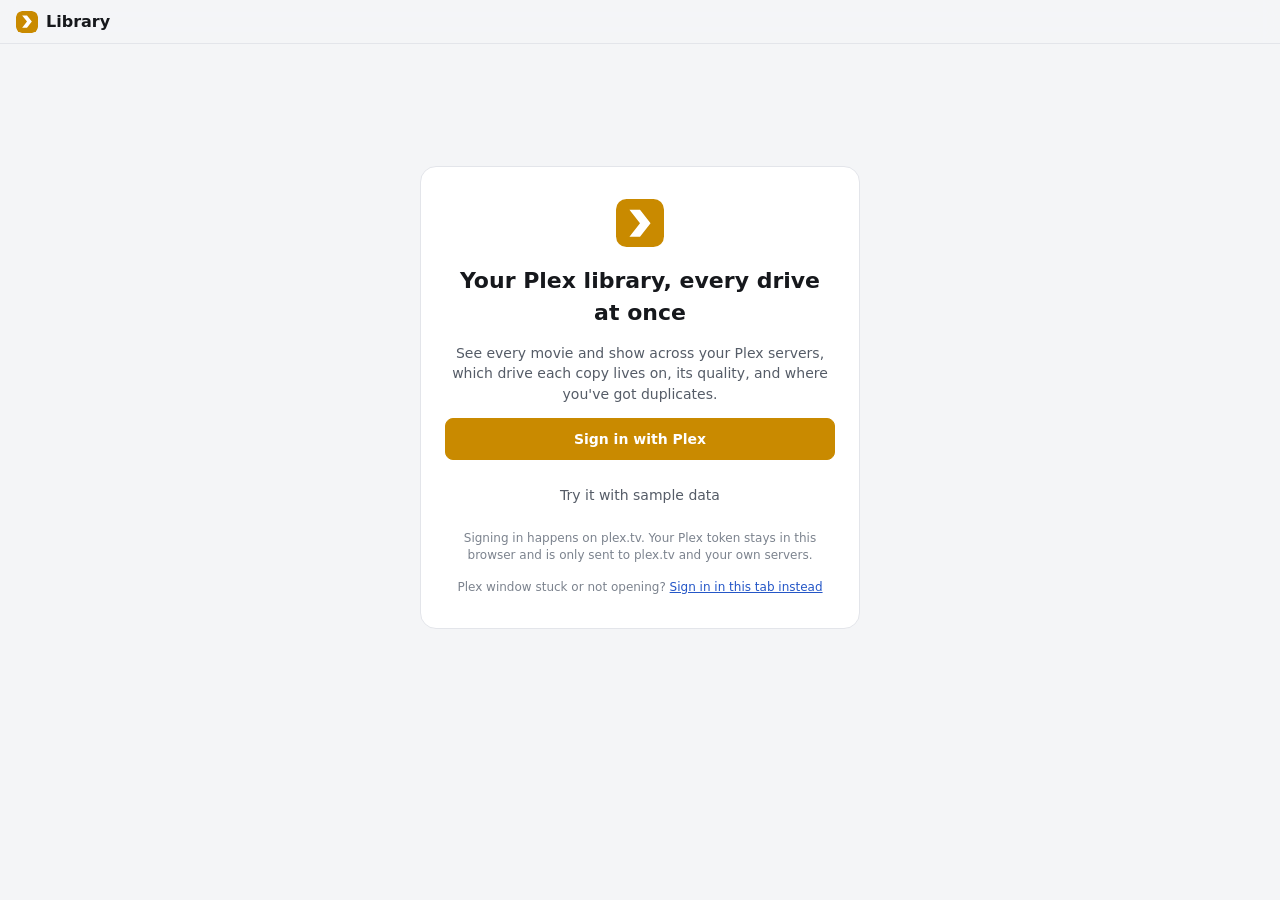
<file: index.html>
<!doctype html>
<html lang="en">
<head>
  <meta charset="utf-8">
  <meta name="viewport" content="width=device-width, initial-scale=1, viewport-fit=cover">
  <meta name="color-scheme" content="dark light">
  <meta name="referrer" content="no-referrer">
  <title>Plex Library Dashboard</title>
  <link rel="icon" href="data:image/svg+xml,%3Csvg xmlns='http://www.w3.org/2000/svg' viewBox='0 0 32 32'%3E%3Crect width='32' height='32' rx='7' fill='%23e5a00d'/%3E%3Cpath d='M9 7h7l7 9-7 9H9l7-9z' fill='%23111'/%3E%3C/svg%3E">
  <link rel="stylesheet" href="css/styles.css">
</head>
<body>
  <header class="top">
    <div class="brand"><span class="logo" aria-hidden="true"></span><span>Library</span></div>
    <input id="search" type="search" placeholder="Search movies and shows" autocomplete="off" hidden>
    <div class="top-right">
      <span id="sync" class="sync" aria-live="polite"></span>
      <button id="jobs-btn" class="btn" hidden title="Moves and quarantines">Jobs</button>
      <button id="refresh" class="btn" hidden title="Rescan your Plex servers">Rescan</button>
      <button id="account" class="btn ghost" hidden></button>
    </div>
  </header>

  <main id="app">
    <section id="login" class="login" hidden>
      <div class="login-card">
        <span class="logo big" aria-hidden="true"></span>
        <h1>Your Plex library, every drive at once</h1>
        <p>See every movie and show across your Plex servers, which drive each copy lives on, its quality, and where you've got duplicates.</p>
        <button id="signin" class="btn primary">Sign in with Plex</button>
        <button id="demo" class="btn ghost">Try it with sample data</button>
        <p class="fine">Signing in happens on plex.tv. Your Plex token stays in this browser and is only sent to plex.tv and your own servers.</p>
        <p id="login-status" class="fine" aria-live="polite" hidden></p>
        <p class="fine">Plex window stuck or not opening? <a href="#" id="signin-tab">Sign in in this tab instead</a></p>
        <p id="login-error" class="error" role="alert" hidden></p>
      </div>
    </section>

    <section id="library" hidden>
      <div id="banner" class="banner" hidden></div>
      <div id="tip" class="banner tip" hidden></div>
      <div id="ripcard" class="ripcard" hidden></div>
      <div id="torcard" class="ripcard torcard" hidden></div>
      <div id="stats" class="stats"></div>
      <div id="locations" class="locations"></div>
      <nav class="tabs" role="tablist">
        <button role="tab" data-tab="movies" aria-selected="true">Movies</button>
        <button role="tab" data-tab="shows" aria-selected="false">Shows</button>
      </nav>
      <div class="toolbar">
        <div id="chips" class="chips"></div>
        <div class="selects">
          <select id="loc" aria-label="Filter by drive"></select>
          <select id="sort" aria-label="Sort">
            <option value="title">Title</option>
            <option value="size">Largest first</option>
            <option value="extra">Most space in duplicates</option>
            <option value="added">Recently added</option>
            <option value="year">Newest release</option>
          </select>
        </div>
      </div>
      <p id="count" class="count"></p>
      <div id="grid" class="grid"></div>
    </section>
  </main>

  <dialog id="detail" class="detail"><div id="detail-body"></div></dialog>
  <dialog id="confirm" class="detail confirm"><div id="confirm-body"></div></dialog>
  <dialog id="jobs" class="detail"><div id="jobs-body"></div></dialog>
  <dialog id="match" class="detail"><div id="match-body"></div></dialog>
  <dialog id="compress" class="detail confirm"><div id="compress-body"></div></dialog>

  <script type="module" src="js/app.js"></script>
</body>
</html>
</file>
<file: css/styles.css>
:root {
  --bg: #0f1216; --panel: #171b21; --card: #1d222a; --raised: #252b35; --line: #2b313b; --line-strong: #3a414d;
  --fg: #e8eaed; --fg2: #a3a9b3; --fg3: #737a85;
  --accent: #e5a00d; --accent-ink: #1a1203; --link: #7aa7ff;
  --k4: #b69cff; --k4-bg: #2a2240; --hd: #7aa7ff; --hd-bg: #1b2a44; --sd: #f0b35a; --sd-bg: #3a2a12;
  --src: #cfd3da; --src-bg: #2b313b; --hdr: #5fd4b0; --hdr-bg: #133a30; --dup: #ff8a80; --dup-bg: #43201e;
  --ok: #5fd08a; --warn: #f0b35a; --bad: #ff8a80;
  --radius: 10px; --shadow: 0 10px 30px rgba(0, 0, 0, .35);
  color-scheme: dark;
}
@media (prefers-color-scheme: light) {
  :root:not([data-theme="dark"]) {
    --bg: #f4f5f7; --panel: #ffffff; --card: #ffffff; --raised: #f0f1f4; --line: #e3e5ea; --line-strong: #cfd3da;
    --fg: #16181c; --fg2: #555c67; --fg3: #7c838e;
    --accent: #c98a00; --accent-ink: #ffffff; --link: #2456c7;
    --k4: #5b3fc4; --k4-bg: #ece7ff; --hd: #2456c7; --hd-bg: #e4ecfb; --sd: #8a5a00; --sd-bg: #fbeed4;
    --src: #3d434d; --src-bg: #eceef2; --hdr: #0d7a5c; --hdr-bg: #dcf4ec; --dup: #b3261e; --dup-bg: #fbe3e1;
    --ok: #1e8a4c; --warn: #9a6200; --bad: #b3261e; --shadow: 0 10px 30px rgba(0, 0, 0, .12);
    color-scheme: light;
  }
}
* { box-sizing: border-box; }
[hidden] { display: none !important; }
html, body { margin: 0; background: var(--bg); color: var(--fg); font: 14px/1.45 system-ui, -apple-system, "Segoe UI", Roboto, sans-serif; }
button, input, select { font: inherit; color: inherit; }

.top { position: sticky; top: 0; z-index: 5; display: flex; align-items: center; gap: 12px; padding: 10px 16px; padding-top: max(10px, env(safe-area-inset-top));
  background: color-mix(in srgb, var(--bg) 88%, transparent); backdrop-filter: blur(10px); border-bottom: 1px solid var(--line); }
.brand { display: flex; align-items: center; gap: 8px; font-weight: 600; font-size: 16px; white-space: nowrap; }
.logo { width: 22px; height: 22px; border-radius: 6px; background: var(--accent);
  mask: url("data:image/svg+xml,%3Csvg xmlns='http://www.w3.org/2000/svg' viewBox='0 0 32 32'%3E%3Crect width='32' height='32' rx='7'/%3E%3C/svg%3E"); position: relative; }
.logo::after { content: ""; position: absolute; inset: 0; background: var(--accent-ink); clip-path: polygon(28% 22%, 50% 22%, 72% 50%, 50% 78%, 28% 78%, 50% 50%); }
.logo.big { width: 48px; height: 48px; }
#search { flex: 1; min-width: 0; max-width: 480px; height: 36px; padding: 0 12px; border-radius: 8px; border: 1px solid var(--line); background: var(--panel); }
#search:focus, select:focus-visible, .btn:focus-visible, .card:focus-visible { outline: 2px solid var(--accent); outline-offset: 1px; }
.top-right { margin-left: auto; display: flex; align-items: center; gap: 8px; }
.sync { color: var(--fg3); font-size: 12px; white-space: nowrap; max-width: 36vw; overflow: hidden; text-overflow: ellipsis; }
.btn { height: 34px; padding: 0 14px; border-radius: 8px; border: 1px solid var(--line-strong); background: var(--panel); cursor: pointer; white-space: nowrap; }
.btn:hover { background: var(--raised); }
.btn.primary { background: var(--accent); color: var(--accent-ink); border-color: var(--accent); font-weight: 600; }
.btn.primary:hover { filter: brightness(1.08); }
.btn.ghost { background: transparent; border-color: transparent; color: var(--fg2); }
.btn.ghost:hover { background: var(--raised); color: var(--fg); }
.btn.small { height: 28px; padding: 0 10px; font-size: 12px; }

main { max-width: 1400px; margin: 0 auto; padding: 16px; padding-bottom: max(40px, env(safe-area-inset-bottom)); }

.login { min-height: 75vh; display: grid; place-items: center; }
.login-card { max-width: 440px; text-align: center; display: grid; gap: 14px; justify-items: center; padding: 32px 24px; background: var(--panel); border: 1px solid var(--line); border-radius: 16px; }
.login-card h1 { font-size: 22px; margin: 4px 0 0; }
.login-card p { margin: 0; color: var(--fg2); }
.login-card .btn { width: 100%; height: 42px; }
.fine { font-size: 12px; color: var(--fg3) !important; }
.fine a { color: var(--link); }
.error { color: var(--bad) !important; }

.banner { padding: 10px 14px; border-radius: var(--radius); background: var(--sd-bg); color: var(--sd); margin-bottom: 12px; }
.banner.tip { background: var(--hd-bg); color: var(--fg); font-size: 13px; padding: 6px 10px 6px 14px; display: flex; gap: 8px; align-items: flex-start; }
.banner.tip details { flex: 1; min-width: 0; }
.banner.tip summary { cursor: pointer; color: var(--hd); font-weight: 600; padding: 2px 0; }
.banner.tip .x { background: none; border: 0; color: var(--fg3); font-size: 18px; line-height: 1; cursor: pointer; padding: 2px 4px; }
.banner.tip .x:hover { color: var(--fg); }
.banner.tip ul { margin: 6px 0; padding-left: 20px; display: grid; gap: 4px; }
.banner.tip p { margin: 6px 0; }
.banner.tip code { font: 12px ui-monospace, Consolas, monospace; background: var(--bg); padding: 0 4px; border-radius: 4px; }
.stats { display: grid; grid-template-columns: repeat(auto-fit, minmax(140px, 1fr)); gap: 10px; margin-bottom: 12px; }
.stat { background: var(--panel); border: 1px solid var(--line); border-radius: var(--radius); padding: 10px 14px; }
.stat span { color: var(--fg3); font-size: 12px; }
.stat b { display: block; font-size: 20px; font-weight: 600; }

.locations { display: grid; grid-template-columns: repeat(auto-fill, minmax(220px, 1fr)); gap: 10px; margin-bottom: 16px; }
.loc { text-align: left; background: var(--panel); border: 1px solid var(--line); border-radius: var(--radius); padding: 10px 12px; cursor: pointer; }
.loc:hover { border-color: var(--line-strong); }
.loc.on { border-color: var(--accent); }
.loc .m { color: var(--fg3); font-size: 12px; display: flex; gap: 6px; align-items: center; }
.loc .d { font-weight: 600; margin: 2px 0; overflow: hidden; text-overflow: ellipsis; white-space: nowrap; }
.loc .s { color: var(--fg2); font-size: 12px; }
.dot { width: 7px; height: 7px; border-radius: 50%; background: var(--ok); display: inline-block; }
.dot.off { background: var(--warn); }
.bar { height: 5px; border-radius: 3px; background: var(--line); margin-top: 8px; overflow: hidden; }
.bar > i { display: block; height: 100%; background: var(--accent); }

.tabs { display: flex; gap: 4px; border-bottom: 1px solid var(--line); margin-bottom: 12px; }
.tabs button { background: none; border: 0; padding: 10px 14px; cursor: pointer; color: var(--fg2); border-bottom: 2px solid transparent; font-weight: 600; }
.tabs button[aria-selected="true"] { color: var(--fg); border-bottom-color: var(--accent); }
.toolbar { display: flex; flex-wrap: wrap; gap: 10px; align-items: center; justify-content: space-between; margin-bottom: 8px; }
.chips { display: flex; flex-wrap: wrap; gap: 6px; }
.chip { height: 30px; padding: 0 12px; border-radius: 999px; border: 1px solid var(--line-strong); background: transparent; color: var(--fg2); cursor: pointer; font-size: 13px; }
.chip:hover { color: var(--fg); }
.chip.on { background: var(--accent); border-color: var(--accent); color: var(--accent-ink); font-weight: 600; }
.chip em { font-style: normal; opacity: .7; margin-left: 4px; }
.selects { display: flex; gap: 8px; }
select { height: 32px; border-radius: 8px; border: 1px solid var(--line-strong); background: var(--panel); padding: 0 8px; max-width: 220px; }
.count { color: var(--fg3); font-size: 12px; margin: 0 0 10px; }

.grid { display: grid; grid-template-columns: repeat(auto-fill, minmax(150px, 1fr)); gap: 16px 14px; }
.card { background: none; border: 0; padding: 0; text-align: left; cursor: pointer; border-radius: var(--radius); }
.poster { position: relative; isolation: isolate; aspect-ratio: 2 / 3; border-radius: var(--radius); overflow: hidden; background: var(--card); border: 1px solid var(--line); transition: transform .12s ease, box-shadow .12s ease; }
.card:hover .poster { transform: translateY(-3px); box-shadow: var(--shadow); border-color: var(--line-strong); }
.poster img { width: 100%; height: 100%; object-fit: cover; display: block; }
.ph { position: absolute; inset: 0; display: grid; place-items: center; padding: 12px; text-align: center; font-weight: 600; color: var(--fg2); background: linear-gradient(160deg, var(--raised), var(--card)); }
.corner { position: absolute; top: 6px; right: 6px; display: flex; flex-direction: column; gap: 4px; align-items: flex-end; }
.card h3 { font-size: 13px; font-weight: 600; margin: 8px 0 2px; overflow: hidden; text-overflow: ellipsis; white-space: nowrap; }
.card .sub { color: var(--fg3); font-size: 12px; }
.badges { display: flex; flex-wrap: wrap; gap: 4px; margin-top: 5px; }
.b { font-size: 11px; font-weight: 600; padding: 1px 6px; border-radius: 5px; background: var(--src-bg); color: var(--src); white-space: nowrap; }
.b.k4 { background: var(--k4-bg); color: var(--k4); } .b.hd { background: var(--hd-bg); color: var(--hd); } .b.sd { background: var(--sd-bg); color: var(--sd); }
.b.hdr { background: var(--hdr-bg); color: var(--hdr); } .b.dup { background: var(--dup-bg); color: var(--dup); } .b.ok { background: var(--hdr-bg); color: var(--ok); }
.corner .b { box-shadow: 0 1px 4px rgba(0, 0, 0, .4); }
.empty { grid-column: 1 / -1; text-align: center; color: var(--fg3); padding: 40px 0; }

.detail { width: min(920px, 100vw - 24px); max-height: min(88vh, 900px); padding: 0; border: 1px solid var(--line-strong); border-radius: 14px; background: var(--panel); color: var(--fg); box-shadow: var(--shadow); }
.detail::backdrop { background: rgba(0, 0, 0, .55); }
.dh { display: flex; gap: 16px; padding: 18px; border-bottom: 1px solid var(--line); position: sticky; top: 0; background: var(--panel); z-index: 1; }
.dh .poster { width: 88px; flex: none; }
.dh h2 { margin: 0; font-size: 20px; }
.dh .sub { color: var(--fg2); margin-top: 2px; }
.dh .x { margin-left: auto; align-self: flex-start; }
.db { padding: 6px 18px 18px; }
.ver { border: 1px solid var(--line); border-radius: var(--radius); padding: 12px 14px; margin-top: 12px; background: var(--card); }
.ver.best { border-color: color-mix(in srgb, var(--ok) 50%, var(--line)); }
.ver .row1 { display: flex; flex-wrap: wrap; gap: 6px; align-items: center; }
.ver .row1 .size { margin-left: auto; font-weight: 600; font-size: 15px; }
.facts { display: grid; grid-template-columns: repeat(auto-fit, minmax(150px, 1fr)); gap: 6px 16px; margin: 10px 0 8px; font-size: 13px; }
.facts span { color: var(--fg3); display: block; font-size: 11px; text-transform: uppercase; letter-spacing: .04em; }
.path { display: flex; gap: 8px; align-items: center; font: 12px/1.4 ui-monospace, Consolas, monospace; color: var(--fg2); background: var(--bg); border-radius: 6px; padding: 6px 8px; }
.path code { flex: 1; min-width: 0; overflow-wrap: anywhere; }
.note { color: var(--fg3); font-size: 12px; margin-top: 14px; }
.save { margin-top: 14px; padding: 10px 14px; border-radius: var(--radius); background: var(--raised); display: flex; justify-content: space-between; gap: 10px; flex-wrap: wrap; }
table.seasons { width: 100%; border-collapse: collapse; margin-top: 10px; font-size: 13px; }
.seasons th, .seasons td { text-align: left; padding: 8px 6px; border-bottom: 1px solid var(--line); vertical-align: top; }
.seasons th { color: var(--fg3); font-weight: 500; font-size: 12px; }
.seasons td.n, .seasons th.n { text-align: right; white-space: nowrap; }
details.dupeps { margin-top: 14px; }
details.dupeps summary { cursor: pointer; font-weight: 600; }

.btn.danger { border-color: color-mix(in srgb, var(--bad) 55%, var(--line-strong)); color: var(--bad); }
.btn.danger:hover { background: var(--dup-bg); }
.btn.danger.solid { background: var(--bad); border-color: var(--bad); color: #fff; font-weight: 600; }
.btn[disabled] { opacity: .55; cursor: default; }
.actions { display: flex; flex-wrap: wrap; gap: 8px; align-items: center; margin-top: 10px; }
.pill { font-size: 12px; font-weight: 600; padding: 2px 8px; border-radius: 999px; background: var(--src-bg); color: var(--src); white-space: nowrap; }
.pill.queued { background: var(--sd-bg); color: var(--sd); } .pill.run { background: var(--hd-bg); color: var(--hd); }
.pill.done { background: var(--hdr-bg); color: var(--ok); } .pill.fail { background: var(--dup-bg); color: var(--bad); }
.confirm { width: min(620px, 100vw - 24px); }
.confirm ul { list-style: none; padding: 0; margin: 12px 0; display: grid; gap: 8px; }
.confirm li { border: 1px solid var(--line); border-radius: 8px; padding: 8px 10px; background: var(--card); font-size: 13px; }
.confirm li code { display: block; color: var(--fg2); font: 12px/1.4 ui-monospace, Consolas, monospace; overflow-wrap: anywhere; margin-top: 4px; }
.confirm .warn { color: var(--warn); }
.foot { display: flex; justify-content: flex-end; gap: 8px; margin-top: 14px; flex-wrap: wrap; }
.jobrow { display: grid; grid-template-columns: auto 1fr auto; gap: 10px; align-items: center; padding: 10px 0; border-bottom: 1px solid var(--line); }
.jobrow .t { font-weight: 600; } .jobrow .m { color: var(--fg3); font-size: 12px; overflow-wrap: anywhere; }
#jobs-btn .count { margin-left: 6px; background: var(--accent); color: var(--accent-ink); border-radius: 999px; padding: 0 7px; font-size: 12px; font-weight: 700; }

.msearch { display: flex; gap: 8px; flex-wrap: wrap; margin: 12px 0; }
.msearch input { height: 34px; border-radius: 8px; border: 1px solid var(--line-strong); background: var(--bg); padding: 0 10px; }
.msearch input[name="title"] { flex: 1; min-width: 160px; } .msearch input[name="year"] { width: 90px; }
.mresult { display: grid; grid-template-columns: 60px 1fr auto; gap: 12px; align-items: center; padding: 10px 0; border-bottom: 1px solid var(--line); }
.mresult img, .mresult .noimg { width: 60px; aspect-ratio: 2 / 3; object-fit: cover; border-radius: 6px; background: var(--card); border: 1px solid var(--line); }
.mresult .t { font-weight: 600; } .mresult .m { color: var(--fg3); font-size: 12px; }
.mitems { display: grid; gap: 4px; margin: 6px 0 4px; font-size: 13px; }
.mitems label { display: flex; gap: 8px; align-items: baseline; } .mitems code { color: var(--fg2); font-size: 12px; overflow-wrap: anywhere; }
.dh .hbtns { margin-left: auto; display: flex; gap: 6px; align-self: flex-start; }

/* Compress */
.cstat { margin-top: 10px; padding: 8px 10px; border-radius: 8px; background: var(--raised); font-size: 13px; }
.cstat .crow { display: flex; gap: 8px; align-items: center; flex-wrap: wrap; }
.cstat .bar, .jobrow .bar { margin-top: 6px; }
.cstat .fine { margin-top: 4px; }
h3.ch { font-size: 13px; text-transform: uppercase; letter-spacing: .04em; color: var(--fg3); margin: 16px 0 6px; }
.presets { display: grid; gap: 6px; }
.preset { display: grid; grid-template-columns: auto 1fr; gap: 10px; align-items: start; padding: 8px 10px; border: 1px solid var(--line); border-radius: 8px; background: var(--card); cursor: pointer; }
.preset.on { border-color: var(--accent); }
.preset.off { opacity: .5; cursor: default; }
.preset input { margin-top: 3px; }
.preset .t { font-weight: 600; display: flex; gap: 6px; align-items: center; flex-wrap: wrap; }
.preset .m { color: var(--fg2); font-size: 12px; }
.opts { display: grid; gap: 6px; font-size: 13px; }
.opts label { display: flex; gap: 8px; align-items: baseline; }
.opts .fine { display: inline; }
.cest { margin-top: 14px; padding: 10px 12px; border-radius: 8px; background: var(--hdr-bg); color: var(--fg); font-size: 13px; }
.cest.error { background: var(--dup-bg); }

/* MakeMKV rip in progress */
.ripcard { border: 1px solid var(--line-strong); border-left: 4px solid var(--accent); border-radius: var(--radius); background: var(--panel); padding: 10px 14px; margin-bottom: 12px; font-size: 13px; }
.ripcard .rhead { display: flex; gap: 8px; align-items: center; flex-wrap: wrap; }
.ripcard .bar { margin: 8px 0 4px; }
.ripcard .fine { overflow-wrap: anywhere; }
.ripcard .actions { margin-top: 6px; }
.ripauto { display: flex; gap: 6px; align-items: center; font-size: 13px; cursor: pointer; }
.ripin { height: 28px; min-width: 220px; flex: 1; border-radius: 6px; border: 1px solid var(--line-strong); background: var(--bg); padding: 0 8px; font-size: 12px; }

/* Helpers and _TO_DELETE in Jobs */
.liverow { display: flex; gap: 10px; align-items: center; justify-content: space-between; flex-wrap: wrap; padding: 8px 0; border-bottom: 1px solid var(--line); font-size: 13px; }
.liverow .fine { display: block; }
.liverow.capsrow { padding-top: 0; margin-top: -4px; }
.whichpc { margin-top: 10px; padding: 6px 12px; border-radius: 8px; background: var(--hdr-bg); }
.whichpc .liverow { border-bottom: 0; padding: 4px 0; }
.whichpc .liverow .fine { display: inline; }
button.stat { text-align: left; cursor: pointer; font: inherit; color: inherit; }
button.stat:hover { border-color: var(--line-strong); }
.tbatch { display: flex; gap: 8px; align-items: flex-start; }
.tbatch input { margin-top: 3px; }

/* Show seasons */
.seasons { display: grid; gap: 8px; margin-top: 12px; }
.season { border: 1px solid var(--line); border-radius: var(--radius); padding: 10px 12px; background: var(--card); }
.season .shead { display: flex; gap: 10px; align-items: baseline; flex-wrap: wrap; }
.season .shead span, .season .sfacts { color: var(--fg2); font-size: 12px; }
.season .sfacts { margin-top: 3px; overflow-wrap: anywhere; }
.season .actions { margin-top: 8px; }
.showjobs { display: grid; gap: 6px; margin-top: 8px; }
.showjobs .cstat { margin-top: 0; }
details.dupeps h4 { display: flex; gap: 8px; align-items: center; flex-wrap: wrap; margin: 14px 0 0; }

/* Finished-job messages */
.notifyrow { display: flex; gap: 8px; align-items: center; flex-wrap: wrap; margin-top: 4px; }
#toasts { position: fixed; right: 16px; bottom: max(16px, env(safe-area-inset-bottom)); z-index: 50; display: grid; gap: 8px; width: min(380px, calc(100vw - 32px)); }
.toast { background: var(--raised); border: 1px solid var(--line-strong); border-left: 4px solid var(--accent); border-radius: 10px; padding: 10px 12px; box-shadow: var(--shadow); cursor: pointer; font-size: 13px; }
.toast b { display: block; margin-bottom: 2px; }
.toast span { color: var(--fg2); }

@media (max-width: 640px) {
  .top { flex-wrap: wrap; }
  #search { order: 3; flex-basis: 100%; max-width: none; }
  .top-right { flex-wrap: wrap; }
  .sync { order: 5; flex-basis: 100%; max-width: none; white-space: normal; font-size: 12px; }
  .sync:empty { display: none; }
  .grid { grid-template-columns: repeat(auto-fill, minmax(104px, 1fr)); gap: 12px 10px; }
  .card h3 { font-size: 12px; }
  .locations { grid-template-columns: 1fr 1fr; }
  .selects { width: 100%; } .selects select { flex: 1; max-width: none; }
  .detail { width: 100vw; max-width: 100vw; max-height: 92vh; margin: auto 0 0; border-radius: 14px 14px 0 0; }
  .dh .poster { width: 64px; }
  .seasons .hide-sm { display: none; }
}

/* Jobs: loading / failed / last updated line */
.jobload { display: flex; align-items: center; justify-content: space-between; gap: 10px; padding: 10px 12px; margin-bottom: 10px; border-radius: 8px; background: var(--raised); color: var(--fg2); font-size: 13px; }
.jobload > span:not(.spin) { flex: 1; }
.jobload.warn { background: var(--dup-bg); color: var(--fg); }
.jobload.fine { background: none; padding: 0 2px; color: var(--fg3); font-size: 12px; }
.spin { flex: none; width: 16px; height: 16px; border-radius: 50%; border: 2px solid var(--line-strong); border-top-color: var(--accent); animation: spin .8s linear infinite; }
@keyframes spin { to { transform: rotate(360deg); } }
@media (prefers-reduced-motion: reduce) { .spin { animation-duration: 2.4s; } }
/* qBittorrent card (same frame as the rip card) */
.torcard { border-left-color: var(--hd); }
.torcard .tor { margin-top: 8px; }
.torcard .trow { display: flex; justify-content: space-between; gap: 10px; }
.torcard .tname { overflow-wrap: anywhere; font-weight: 500; }
.torcard .bar { margin: 4px 0 2px; }
.torsep { border: 0; border-top: 1px solid var(--line); margin: 10px 0; }
</file>
<file: plex-library-dashboard/css/styles.css>
:root {
  --bg: #0f1216; --panel: #171b21; --card: #1d222a; --raised: #252b35; --line: #2b313b; --line-strong: #3a414d;
  --fg: #e8eaed; --fg2: #a3a9b3; --fg3: #737a85;
  --accent: #e5a00d; --accent-ink: #1a1203; --link: #7aa7ff;
  --k4: #b69cff; --k4-bg: #2a2240; --hd: #7aa7ff; --hd-bg: #1b2a44; --sd: #f0b35a; --sd-bg: #3a2a12;
  --src: #cfd3da; --src-bg: #2b313b; --hdr: #5fd4b0; --hdr-bg: #133a30; --dup: #ff8a80; --dup-bg: #43201e;
  --ok: #5fd08a; --warn: #f0b35a; --bad: #ff8a80;
  --radius: 10px; --shadow: 0 10px 30px rgba(0, 0, 0, .35);
  color-scheme: dark;
}
@media (prefers-color-scheme: light) {
  :root:not([data-theme="dark"]) {
    --bg: #f4f5f7; --panel: #ffffff; --card: #ffffff; --raised: #f0f1f4; --line: #e3e5ea; --line-strong: #cfd3da;
    --fg: #16181c; --fg2: #555c67; --fg3: #7c838e;
    --accent: #c98a00; --accent-ink: #ffffff; --link: #2456c7;
    --k4: #5b3fc4; --k4-bg: #ece7ff; --hd: #2456c7; --hd-bg: #e4ecfb; --sd: #8a5a00; --sd-bg: #fbeed4;
    --src: #3d434d; --src-bg: #eceef2; --hdr: #0d7a5c; --hdr-bg: #dcf4ec; --dup: #b3261e; --dup-bg: #fbe3e1;
    --ok: #1e8a4c; --warn: #9a6200; --bad: #b3261e; --shadow: 0 10px 30px rgba(0, 0, 0, .12);
    color-scheme: light;
  }
}
* { box-sizing: border-box; }
[hidden] { display: none !important; }
html, body { margin: 0; background: var(--bg); color: var(--fg); font: 14px/1.45 system-ui, -apple-system, "Segoe UI", Roboto, sans-serif; }
button, input, select { font: inherit; color: inherit; }

.top { position: sticky; top: 0; z-index: 5; display: flex; align-items: center; gap: 12px; padding: 10px 16px; padding-top: max(10px, env(safe-area-inset-top));
  background: color-mix(in srgb, var(--bg) 88%, transparent); backdrop-filter: blur(10px); border-bottom: 1px solid var(--line); }
.brand { display: flex; align-items: center; gap: 8px; font-weight: 600; font-size: 16px; white-space: nowrap; }
.logo { width: 22px; height: 22px; border-radius: 6px; background: var(--accent);
  mask: url("data:image/svg+xml,%3Csvg xmlns='http://www.w3.org/2000/svg' viewBox='0 0 32 32'%3E%3Crect width='32' height='32' rx='7'/%3E%3C/svg%3E"); position: relative; }
.logo::after { content: ""; position: absolute; inset: 0; background: var(--accent-ink); clip-path: polygon(28% 22%, 50% 22%, 72% 50%, 50% 78%, 28% 78%, 50% 50%); }
.logo.big { width: 48px; height: 48px; }
#search { flex: 1; min-width: 0; max-width: 480px; height: 36px; padding: 0 12px; border-radius: 8px; border: 1px solid var(--line); background: var(--panel); }
#search:focus, select:focus-visible, .btn:focus-visible, .card:focus-visible { outline: 2px solid var(--accent); outline-offset: 1px; }
.top-right { margin-left: auto; display: flex; align-items: center; gap: 8px; }
.sync { color: var(--fg3); font-size: 12px; white-space: nowrap; max-width: 36vw; overflow: hidden; text-overflow: ellipsis; }
.btn { height: 34px; padding: 0 14px; border-radius: 8px; border: 1px solid var(--line-strong); background: var(--panel); cursor: pointer; white-space: nowrap; }
.btn:hover { background: var(--raised); }
.btn.primary { background: var(--accent); color: var(--accent-ink); border-color: var(--accent); font-weight: 600; }
.btn.primary:hover { filter: brightness(1.08); }
.btn.ghost { background: transparent; border-color: transparent; color: var(--fg2); }
.btn.ghost:hover { background: var(--raised); color: var(--fg); }
.btn.small { height: 28px; padding: 0 10px; font-size: 12px; }

main { max-width: 1400px; margin: 0 auto; padding: 16px; padding-bottom: max(40px, env(safe-area-inset-bottom)); }

.login { min-height: 75vh; display: grid; place-items: center; }
.login-card { max-width: 440px; text-align: center; display: grid; gap: 14px; justify-items: center; padding: 32px 24px; background: var(--panel); border: 1px solid var(--line); border-radius: 16px; }
.login-card h1 { font-size: 22px; margin: 4px 0 0; }
.login-card p { margin: 0; color: var(--fg2); }
.login-card .btn { width: 100%; height: 42px; }
.fine { font-size: 12px; color: var(--fg3) !important; }
.fine a { color: var(--link); }
.error { color: var(--bad) !important; }

.banner { padding: 10px 14px; border-radius: var(--radius); background: var(--sd-bg); color: var(--sd); margin-bottom: 12px; }
.stats { display: grid; grid-template-columns: repeat(auto-fit, minmax(140px, 1fr)); gap: 10px; margin-bottom: 12px; }
.stat { background: var(--panel); border: 1px solid var(--line); border-radius: var(--radius); padding: 10px 14px; }
.stat span { color: var(--fg3); font-size: 12px; }
.stat b { display: block; font-size: 20px; font-weight: 600; }

.locations { display: grid; grid-template-columns: repeat(auto-fill, minmax(220px, 1fr)); gap: 10px; margin-bottom: 16px; }
.loc { text-align: left; background: var(--panel); border: 1px solid var(--line); border-radius: var(--radius); padding: 10px 12px; cursor: pointer; }
.loc:hover { border-color: var(--line-strong); }
.loc.on { border-color: var(--accent); }
.loc .m { color: var(--fg3); font-size: 12px; display: flex; gap: 6px; align-items: center; }
.loc .d { font-weight: 600; margin: 2px 0; overflow: hidden; text-overflow: ellipsis; white-space: nowrap; }
.loc .s { color: var(--fg2); font-size: 12px; }
.dot { width: 7px; height: 7px; border-radius: 50%; background: var(--ok); display: inline-block; }
.dot.off { background: var(--warn); }
.bar { height: 5px; border-radius: 3px; background: var(--line); margin-top: 8px; overflow: hidden; }
.bar > i { display: block; height: 100%; background: var(--accent); }

.tabs { display: flex; gap: 4px; border-bottom: 1px solid var(--line); margin-bottom: 12px; }
.tabs button { background: none; border: 0; padding: 10px 14px; cursor: pointer; color: var(--fg2); border-bottom: 2px solid transparent; font-weight: 600; }
.tabs button[aria-selected="true"] { color: var(--fg); border-bottom-color: var(--accent); }
.toolbar { display: flex; flex-wrap: wrap; gap: 10px; align-items: center; justify-content: space-between; margin-bottom: 8px; }
.chips { display: flex; flex-wrap: wrap; gap: 6px; }
.chip { height: 30px; padding: 0 12px; border-radius: 999px; border: 1px solid var(--line-strong); background: transparent; color: var(--fg2); cursor: pointer; font-size: 13px; }
.chip:hover { color: var(--fg); }
.chip.on { background: var(--accent); border-color: var(--accent); color: var(--accent-ink); font-weight: 600; }
.chip em { font-style: normal; opacity: .7; margin-left: 4px; }
.selects { display: flex; gap: 8px; }
select { height: 32px; border-radius: 8px; border: 1px solid var(--line-strong); background: var(--panel); padding: 0 8px; max-width: 220px; }
.count { color: var(--fg3); font-size: 12px; margin: 0 0 10px; }

.grid { display: grid; grid-template-columns: repeat(auto-fill, minmax(150px, 1fr)); gap: 16px 14px; }
.card { background: none; border: 0; padding: 0; text-align: left; cursor: pointer; border-radius: var(--radius); }
.poster { position: relative; isolation: isolate; aspect-ratio: 2 / 3; border-radius: var(--radius); overflow: hidden; background: var(--card); border: 1px solid var(--line); transition: transform .12s ease, box-shadow .12s ease; }
.card:hover .poster { transform: translateY(-3px); box-shadow: var(--shadow); border-color: var(--line-strong); }
.poster img { width: 100%; height: 100%; object-fit: cover; display: block; }
.ph { position: absolute; inset: 0; display: grid; place-items: center; padding: 12px; text-align: center; font-weight: 600; color: var(--fg2); background: linear-gradient(160deg, var(--raised), var(--card)); }
.corner { position: absolute; top: 6px; right: 6px; display: flex; flex-direction: column; gap: 4px; align-items: flex-end; }
.card h3 { font-size: 13px; font-weight: 600; margin: 8px 0 2px; overflow: hidden; text-overflow: ellipsis; white-space: nowrap; }
.card .sub { color: var(--fg3); font-size: 12px; }
.badges { display: flex; flex-wrap: wrap; gap: 4px; margin-top: 5px; }
.b { font-size: 11px; font-weight: 600; padding: 1px 6px; border-radius: 5px; background: var(--src-bg); color: var(--src); white-space: nowrap; }
.b.k4 { background: var(--k4-bg); color: var(--k4); } .b.hd { background: var(--hd-bg); color: var(--hd); } .b.sd { background: var(--sd-bg); color: var(--sd); }
.b.hdr { background: var(--hdr-bg); color: var(--hdr); } .b.dup { background: var(--dup-bg); color: var(--dup); } .b.ok { background: var(--hdr-bg); color: var(--ok); }
.corner .b { box-shadow: 0 1px 4px rgba(0, 0, 0, .4); }
.empty { grid-column: 1 / -1; text-align: center; color: var(--fg3); padding: 40px 0; }

.detail { width: min(920px, 100vw - 24px); max-height: min(88vh, 900px); padding: 0; border: 1px solid var(--line-strong); border-radius: 14px; background: var(--panel); color: var(--fg); box-shadow: var(--shadow); }
.detail::backdrop { background: rgba(0, 0, 0, .55); }
.dh { display: flex; gap: 16px; padding: 18px; border-bottom: 1px solid var(--line); position: sticky; top: 0; background: var(--panel); z-index: 1; }
.dh .poster { width: 88px; flex: none; }
.dh h2 { margin: 0; font-size: 20px; }
.dh .sub { color: var(--fg2); margin-top: 2px; }
.dh .x { margin-left: auto; align-self: flex-start; }
.db { padding: 6px 18px 18px; }
.ver { border: 1px solid var(--line); border-radius: var(--radius); padding: 12px 14px; margin-top: 12px; background: var(--card); }
.ver.best { border-color: color-mix(in srgb, var(--ok) 50%, var(--line)); }
.ver .row1 { display: flex; flex-wrap: wrap; gap: 6px; align-items: center; }
.ver .row1 .size { margin-left: auto; font-weight: 600; font-size: 15px; }
.facts { display: grid; grid-template-columns: repeat(auto-fit, minmax(150px, 1fr)); gap: 6px 16px; margin: 10px 0 8px; font-size: 13px; }
.facts span { color: var(--fg3); display: block; font-size: 11px; text-transform: uppercase; letter-spacing: .04em; }
.path { display: flex; gap: 8px; align-items: center; font: 12px/1.4 ui-monospace, Consolas, monospace; color: var(--fg2); background: var(--bg); border-radius: 6px; padding: 6px 8px; }
.path code { flex: 1; min-width: 0; overflow-wrap: anywhere; }
.note { color: var(--fg3); font-size: 12px; margin-top: 14px; }
.save { margin-top: 14px; padding: 10px 14px; border-radius: var(--radius); background: var(--raised); display: flex; justify-content: space-between; gap: 10px; flex-wrap: wrap; }
table.seasons { width: 100%; border-collapse: collapse; margin-top: 10px; font-size: 13px; }
.seasons th, .seasons td { text-align: left; padding: 8px 6px; border-bottom: 1px solid var(--line); vertical-align: top; }
.seasons th { color: var(--fg3); font-weight: 500; font-size: 12px; }
.seasons td.n, .seasons th.n { text-align: right; white-space: nowrap; }
details.dupeps { margin-top: 14px; }
details.dupeps summary { cursor: pointer; font-weight: 600; }

.btn.danger { border-color: color-mix(in srgb, var(--bad) 55%, var(--line-strong)); color: var(--bad); }
.btn.danger:hover { background: var(--dup-bg); }
.btn.danger.solid { background: var(--bad); border-color: var(--bad); color: #fff; font-weight: 600; }
.btn[disabled] { opacity: .55; cursor: default; }
.actions { display: flex; flex-wrap: wrap; gap: 8px; align-items: center; margin-top: 10px; }
.pill { font-size: 12px; font-weight: 600; padding: 2px 8px; border-radius: 999px; background: var(--src-bg); color: var(--src); white-space: nowrap; }
.pill.queued { background: var(--sd-bg); color: var(--sd); } .pill.run { background: var(--hd-bg); color: var(--hd); }
.pill.done { background: var(--hdr-bg); color: var(--ok); } .pill.fail { background: var(--dup-bg); color: var(--bad); }
.confirm { width: min(620px, 100vw - 24px); }
.confirm ul { list-style: none; padding: 0; margin: 12px 0; display: grid; gap: 8px; }
.confirm li { border: 1px solid var(--line); border-radius: 8px; padding: 8px 10px; background: var(--card); font-size: 13px; }
.confirm li code { display: block; color: var(--fg2); font: 12px/1.4 ui-monospace, Consolas, monospace; overflow-wrap: anywhere; margin-top: 4px; }
.confirm .warn { color: var(--warn); }
.foot { display: flex; justify-content: flex-end; gap: 8px; margin-top: 14px; flex-wrap: wrap; }
.jobrow { display: grid; grid-template-columns: auto 1fr auto; gap: 10px; align-items: center; padding: 10px 0; border-bottom: 1px solid var(--line); }
.jobrow .t { font-weight: 600; } .jobrow .m { color: var(--fg3); font-size: 12px; overflow-wrap: anywhere; }
#jobs-btn .count { margin-left: 6px; background: var(--accent); color: var(--accent-ink); border-radius: 999px; padding: 0 7px; font-size: 12px; font-weight: 700; }

.msearch { display: flex; gap: 8px; flex-wrap: wrap; margin: 12px 0; }
.msearch input { height: 34px; border-radius: 8px; border: 1px solid var(--line-strong); background: var(--bg); padding: 0 10px; }
.msearch input[name="title"] { flex: 1; min-width: 160px; } .msearch input[name="year"] { width: 90px; }
.mresult { display: grid; grid-template-columns: 60px 1fr auto; gap: 12px; align-items: center; padding: 10px 0; border-bottom: 1px solid var(--line); }
.mresult img, .mresult .noimg { width: 60px; aspect-ratio: 2 / 3; object-fit: cover; border-radius: 6px; background: var(--card); border: 1px solid var(--line); }
.mresult .t { font-weight: 600; } .mresult .m { color: var(--fg3); font-size: 12px; }
.mitems { display: grid; gap: 4px; margin: 6px 0 4px; font-size: 13px; }
.mitems label { display: flex; gap: 8px; align-items: baseline; } .mitems code { color: var(--fg2); font-size: 12px; overflow-wrap: anywhere; }
.dh .hbtns { margin-left: auto; display: flex; gap: 6px; align-self: flex-start; }

@media (max-width: 640px) {
  .top { flex-wrap: wrap; }
  #search { order: 3; flex-basis: 100%; max-width: none; }
  .sync { display: none; }
  .grid { grid-template-columns: repeat(auto-fill, minmax(104px, 1fr)); gap: 12px 10px; }
  .card h3 { font-size: 12px; }
  .locations { grid-template-columns: 1fr 1fr; }
  .selects { width: 100%; } .selects select { flex: 1; max-width: none; }
  .detail { width: 100vw; max-width: 100vw; max-height: 92vh; margin: auto 0 0; border-radius: 14px 14px 0 0; }
  .dh .poster { width: 64px; }
  .seasons .hide-sm { display: none; }
}
</file>
